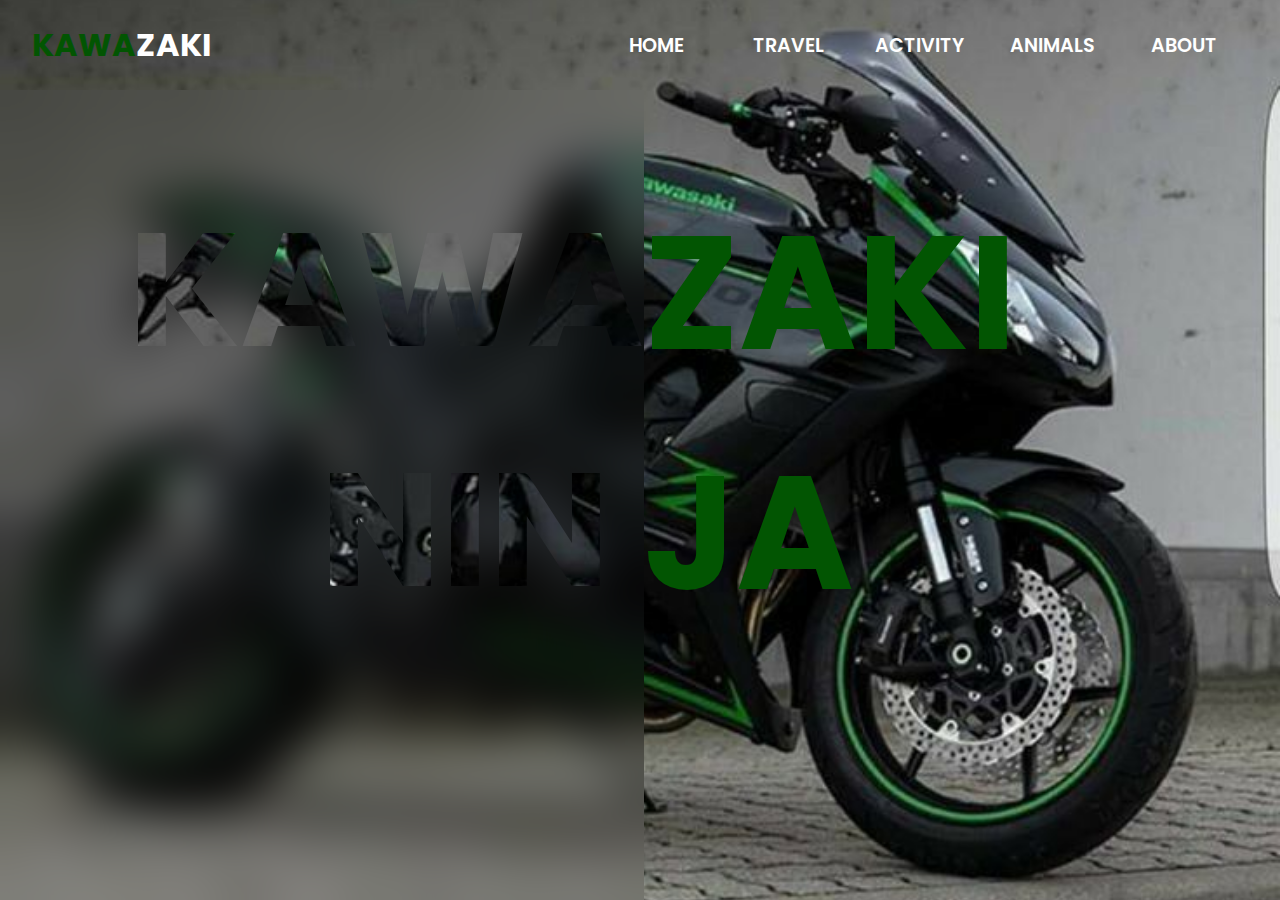
<file: halfblur/index.html>
<!DOCTYPE html>
<html lang="en">
<head>
    <meta charset="UTF-8">
    <meta name="viewport" content="width=device-width, initial-scale=1.0">
    <link rel="stylesheet" href="index.css">
    <title>kawazaki</title>
</head>
<body>
    <header>
        <div id="menu">  
            <div>
                <h1><span style="color: rgb(2, 85, 2);">KAWA</span>ZAKI</h1>
            </div>
            <div class="btns">
                <button id="btn_1" class="button">HOME</button>
                <button id="btn_2" class="button">TRAVEL</button>
                <button id="btn_3" class="button">ACTIVITY</button>
                <button id="btn_4" class="button">ANIMALS</button>
				<button id="btn_5" class="button">ABOUT</button>
            </div>
        </div>
    </header>
    <div class="title">
        <div class="title1">
            <h1><span>KAWA</span></h1>
            <h1><span class="ninja">NIN</span></h1>
        </div>
        <div class="title2">
            <h1>ZAKI</h1>
            <h1>JA</h1>
        </div>
    </div>
</body>
</html>
</file>
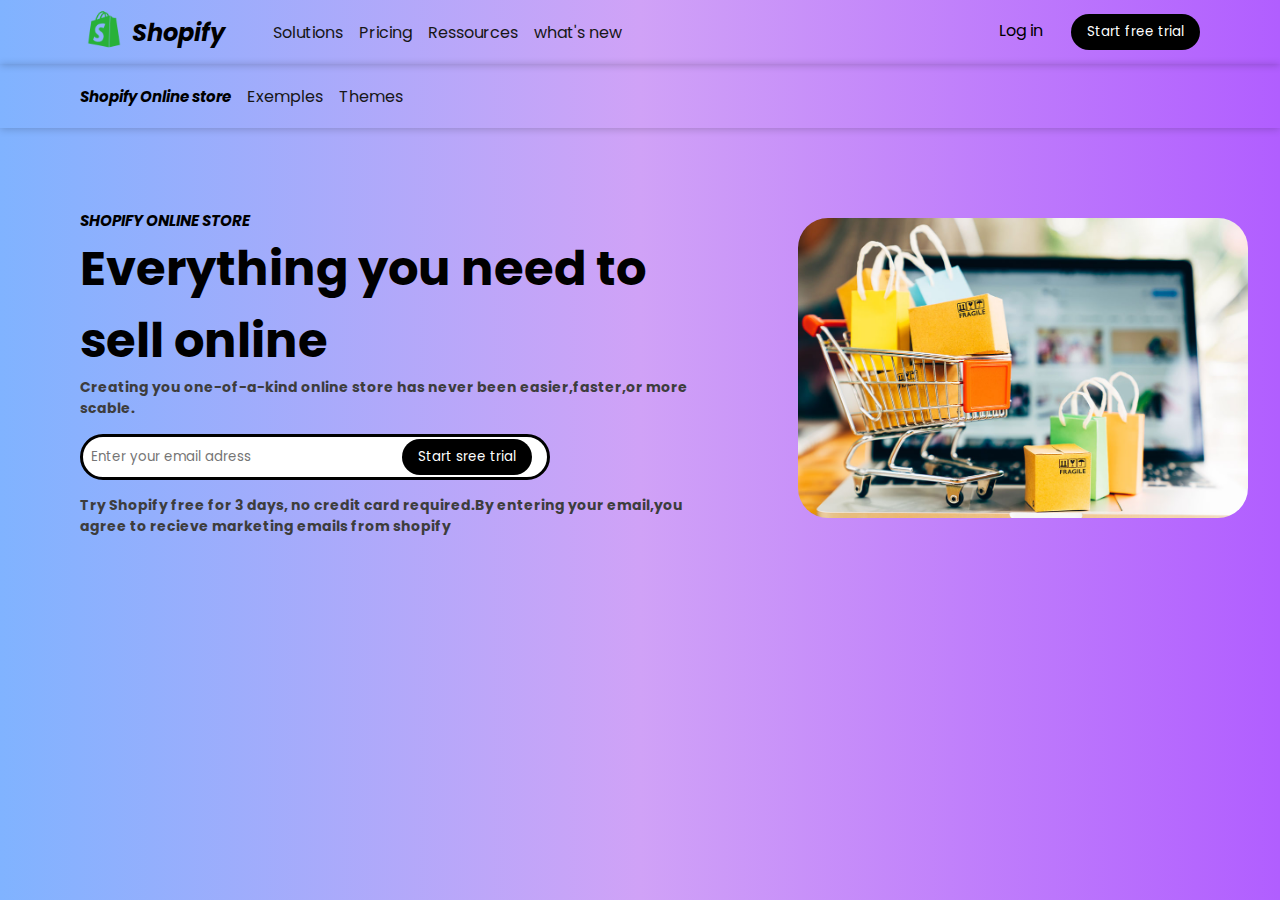
<file: login/login.html>
<!DOCTYPE html>
<html lang="en">
<head>
    <meta charset="UTF-8">
    <meta name="viewport" content="width=device-width, initial-scale=1.0">
    <link rel="stylesheet" href="login.css">
    <title>Shopify</title>
</head>
<body>
    <header class="navbar">
        <a href="#" class="shopify"><img class ="logo1"src="[data-uri]"/></a>
        <a href="#" class="logo">Shopify</a>
        <ul class="menu">
            <li type="none">Solutions</li>
            <li type="none">Pricing</li>
            <li type="none">Ressources</li>
            <li type="none">what's new</li>
        </ul>
        <div>
            <button class="login">Log in</button>
            <button class="shop">Start free trial</button>
        </div>
    </header>
    <nav class="navbar">
        <ul class="menu2">
            <li type="none"><span>Shopify Online store</span></li>
            <li type="none">Exemples</li>
            <li type="none">Themes</li>
        </ul>
    </nav>
    <div class="block">
        <div class="container">
            <span>SHOPIFY ONLINE STORE</span>
            <h1>Everything you need to sell online</h1>
            <p>Creating you one-of-a-kind online store has never been easier,faster,or more scable.</p>
            <div class="input">
                <input class="email" type="email" placeholder="Enter your email adress" required>
                <button class="shop" type="submit"> Start sree trial</button>
            </div>
            <p>Try Shopify free for 3 days, no credit card required.By entering your email,you agree to recieve marketing emails from shopify</p>
        </div>
        <div class="pictures">
            <img class ="picture" src="afa314e6-1ae4-46c5-949e-c0a77f042e4f_DreamHost-howto-prod-descrips-full.jpeg">
        </div>
    </div>
</body>
</html>
</file>
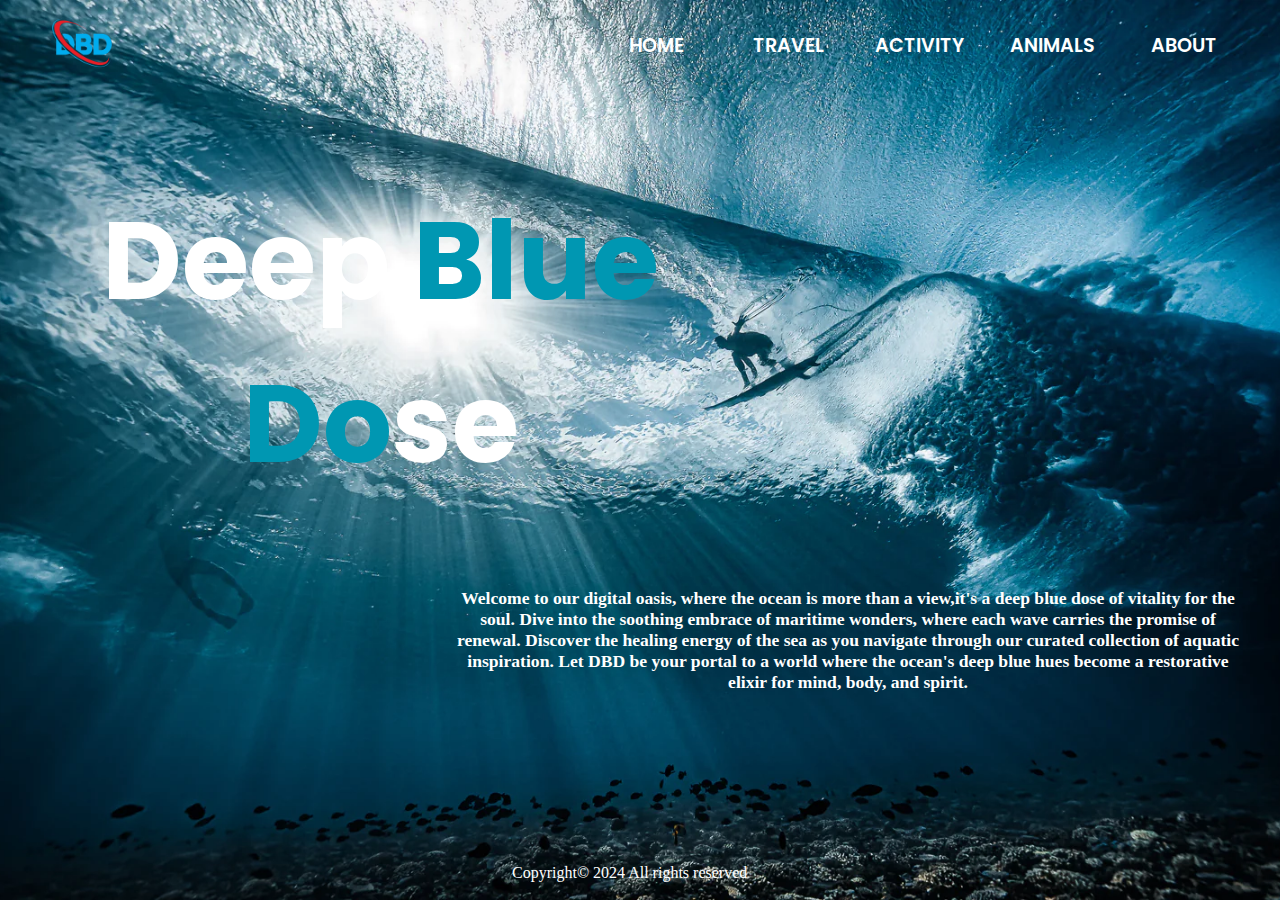
<file: ocean/Ocean.html>
<!DOCTYPE html>
<html lang="en">
<head>
	<meta charset="UTF-8">
	<meta name="viewport" content="width=device-width, initial-scale=1.0">
	<link rel="website icon" href="pics/WhatsApp_Image_2024-01-24_at_19.47.40_cfe80ac7-removebg-preview.png">
	<link rel="stylesheet" href="https://cdnjs.cloudflare.com/ajax/libs/font-awesome/6.4.2/css/all.min.css"/>
	<link href='https://unpkg.com/boxicons@2.1.4/css/boxicons.min.css' rel='stylesheet'>
	<link rel="stylesheet" href="Ocean.css">
	<script src="Ocean.js" defer></script>
	<title>Deep Blue Dose</title>
</head>
<body>
	<header>
        <div id="menu">  
            <div>
                <a href="#"><img width="100rem" src="pics/WhatsApp_Image_2024-01-24_at_19.47.40_cfe80ac7-removebg-preview.png" alt=""></a>
            </div>
            <div class="btns">
                <button id="btn_1" class="button">HOME</button>
                <button id="btn_2" class="button">TRAVEL</button>
                <button id="btn_3" class="button">ACTIVITY</button>
                <button id="btn_4" class="button">ANIMALS</button>
				<button id="btn_5" class="button">ABOUT</button>
            </div>
        </div>
    </header>
	<div class="contents">
		<!-- home page -->
		<section id="content_1">
			<div class="title">
				<h1 class="web-name">Deep <span style="color: #0097b2;">Blue</span></h1>
				<h1 class="web-name"><span style="color: #0097b2;">Do</span>se</h1>
			</div>
			<p class="welcome-home">Welcome to our digital oasis, where the ocean is more than a view,it's a deep blue dose of vitality for the soul. Dive into the soothing embrace of maritime wonders, where each wave carries the promise of renewal. Discover the healing energy of the sea as you navigate through our curated collection of aquatic inspiration. Let DBD be your portal to a world where the ocean's deep blue hues become a restorative elixir for mind, body, and spirit.</p>
			<footer>Copyright© 2024  All rights reserved</footer>
		</section>
		<!-- travel page -->
		<section id="content_2">
				<h1>Vitamine Sea</h1>
				<div class="place1">
					<img class="pic1" src="pics/travel/egremnoi-greece.jpg" alt="">
					<p class="para1">It's hard to find a beach on <span>Lefkada Island</span> that doesn't have spectacular views of the crystal-clear Ionian Sea, but <span>Egremnoi</span> (or Egremni) on the west coast is particularly stunning. Reaching the sand requires a steep hike down a long set of stairs, but you'll enjoy the view the whole way down. You will have to climb back up eventually, but it's worth it to spend all day swimming in the turquoise waters and sunning on the sugar-white sand.</p>
				</div>
				<div class="place2">
					<img class="pic2" src="pics/travel/crater-lake-oregon.jpg" alt="">
					<p class="para2">The deep blue waters that fill the caldera of the sunken volcano Mount Mazama make <span>Crater Lake</span> one of America's most beautiful lakes. There are no incoming streams or rivers to interfere with the clarity of the lake, the deepest in all of the <span>United States</span> at 1,943 feet. Visit this national park in Oregon to walk along the Rim Trail, where you'll be able to appreciate the natural wonder, but know that swimming is allowed only at the access point on the Cleetwood Cove Trail, which opens in late June.</p>
				</div>
				<div class="place3">
					<img class="pic3" src="pics/travel/blue-laggon.webp" alt="">
					<p class="para3">Many legends have surrounded this <span>enigmatic lagoon</span> in <span>Jamaica</span>, from tall tales of resident dragons to rumors that it is bottomless — although its depth of about 200 feet has been confirmed. Still, all agree it is one of the most beautiful places in Jamaica because it boasts some of the clearest water in the world. The lagoon, just east of Port Antonio, is a perfect place to explore and recharge. The water's color can range in shade from turquoise to royal blue depending on the time of day, and the lake is fed by a mix of underground freshwater springs and saltwater from the Caribbean Sea.</p>
				</div>
				<div class="place4">
					<img class="pic4" src="pics/travel/devils-bay-virgin-gorda-BLUEST1216-497185a69ade4b4998b770e5809e94a8.jpg" alt="">
					<p class="para4">Sometimes it feels like the best views are the ones you have to work for, and it does take some work to get to <span>Devil's Bay</span> on Virgin Gorda in the <span>British Virgin Islands</span>. After you scrabble through the gem-colored Baths, a scenic point where large boulders form picturesque caves, you'll emerge on the tiny, picture-perfect slice of white sand known as Devil's Bay. Pack your snorkel and enjoy the clear turquoise Caribbean waters.</p>
				</div>
				<div class="place5">
					<img class="pic5" src="pics/travel/plitvice-lakes-croatia-BLUEST1216-2511816e03464350971986e2faeaf624.webp" alt="">
					<p class="para5">A two-hour drive from the industrial capital city of<span> Zagreb</span> lies a natural wonder in the middle of <span>Croatia— Plitvice Lakes National Park. </span>A UNESCO World Heritage site since 1979, this forest is covered with 16 turquoise blue lakes and the innumerable waterfalls that connect them. A wooden walkway winds through the park's upper and lower lakes giving visitors the chance to wander alongside and even over the tops of crystalline lakes and waterfalls. Swimming is not allowed in the lakes, but with the beaches of the Dalmatian Coast not too far away, you should still pack your swimsuit.</p>
				</div>
				<div class="place6">
					<img class="pic6" src="pics/travel/TAL-ambergris-caye-belize-BLUEST1223-074f773e98684e75954f0139225dee97.webp" alt="">
					<p class="para6">A short boat ride from the largest barrier reef outside of <span>Australia, Belize's Ambergris Caye</span> is a scuba diver's and snorkeler's paradise. Head to Shark Ray Alley to snorkel among nurse sharks and stingrays; visit Hol Chan Marine Reserve to get up close with eels, turtles, and colorful fish; or explore the underwater caves of Blue Hole. You will also find some of the world's top resorts on the Caye, where you can book an overwater bungalow and start every day with a dip.</p>
				</div>
				<div class="place7">
					<img class="pic7" src="pics/travel/five-flower-lake-jiuzhaigou-china-BLUEST1216-398a176c9ba049a68df30491fff76b1a.webp" alt="">
					<p class="para7">Spectacular waterfalls tumble into the brilliantly blue lakes at this UNESCO World Heritage Site in <span>China's Sichuan province</span>. The park's most famous attraction is the<span> Five-Flower Lake</span> — the startlingly blue water offers a window-like view to the bottom where fallen trees make a lace pattern on the lake floor. The water is so still and clear it mirrors the surrounding mountains and trees as well as the sky above.</p>
				</div>
				<div class="place8">
					<img class="pic8" src="pics/travel/TAL-palawan-BLUEST1223-6c721d742c3748c9851db708d7d04381.webp" alt="">
					<p class="para8">Although it's just a quick flight from <span>Manila, Palawan</span> feels a world away. The sparsely populated archipelago is made up of jungle-filled islands surrounded by stunning teal waters and offering an array of lagoons, coves, and secret beaches. Explore the waters of El Nido, where tropical fish swarm around the coral reefs, go diving in the azure ocean off Linapacan Island, or bravely swim through one of the world's longest underground rivers.</p>
				</div>
				<div class="place9">
					<img class="pic9" src="pics/travel/maldives-aerial-BLUEST1216-1f683bff07bd4d51903a499659721711.webp" alt="">
					<p class="para9">With some of <span>the world's best islands</span>, it's no surprise that <span>the Maldives</span> is a favorite destination for travelers who want to be surrounded by the clearest water in the world. This island nation, located between the Indian and Arabian seas, is known for luxuriously appointed resorts with bungalows set over dazzling blue waters with talcum-soft white-sand beaches. Visitors can spend their days exploring the coral reef, visiting an underwater playground, or relaxing in one of the world's best spas.</p>
				</div>
		</section>
		<!-- activity page -->
		<section id="content_3">
			<h1 class="activ">Find your escape</h1>
			<div class="content">
				<div class="pic1">
					<img src="pics/activity/shark.jpg" alt="pi" class="act1">
					<p class="paragr1">Swimming with sharks is a thrilling and adventurous activity that
					allows individuals to experience the majesty of these powerful marine
					creatures in their natural habitat. This daring pursuit often takes place in crystal-clear .</p>
						<div class="icon">
							<i class='bx bxs-star'></i>
							<i class='bx bxs-star'></i>
							<i class='bx bxs-star'></i>
							<i class='bx bxs-star'></i>
							<i class='bx bxs-star'></i>
							<i class='bx bxs-star-half' ></i>
							<h4>30 euro for 1H</h4>
						</div>
						<a href="https://www.mapquest.com/travel/diving-with-sharks.htm"><button>Read more</button></a>
				</div>
				<div class="pic2">
					<img src="pics/activity/surf.jpg" alt="pi" class="act2">
					<p class="paragr2">Surfing, an exhilarating water sport, involves riding ocean waves on a specially designed board.
						Enthusiasts paddle out to sea,
						wait for the perfect wave, and then skillfully maneuver their boards to ride the rolling crests. .</p>
						<div class="icon">
							<i class='bx bxs-star'></i>
							<i class='bx bxs-star'></i>
							<i class='bx bxs-star'></i>
							<i class='bx bxs-star'></i>
							<i class='bx bxs-star'></i>
							<i class='bx bxs-star-half' ></i>
							<h4>27 euro for 1H</h4>
						</div>
						<a href="https://www.scouts.org.uk/activities/surfing/"><button>Read more</button></a>
				</div>
				<div class="pic3">
					<img src="pics/activity/jetski.jpg" alt="pi" class="act3">
					<p class="paragr3">Jet skiing is an exhilarating aquatic adventure that combines speed, maneuverability,
						and the thrill of skimming across the water's surface.
						Participants, known as jet skiers, ride compact, motorized watercraft that can reach high speeds..</p>
						<div class="icon">
							<i class='bx bxs-star'></i>
							<i class='bx bxs-star'></i>
							<i class='bx bxs-star'></i>
							<i class='bx bxs-star'></i>
							<i class='bx bxs-star'></i>
							<i class='bx bxs-star-half' ></i>
							<h4>15 euro for 1H</h4>
						</div>
						<a href="https://www.sport-decouverte.com/jet-ski.html#:~:text=Sur%20un%20plan%20d'eau,quelques%20heures%20%C3%A0%20la%20journ%C3%A9e."><button>Read more</button></a>
					</div>	
			</div>
				<div class="content">
					<div class="pic4">
						<img src="pics/activity/sbuba.jpg" alt="pi" class="act4">
						<p class="paragr4">Scuba diving opens a gateway to an enchanting world beneath the ocean's surface,
							a realm where vibrant marine life
							and breathtaking underwater landscapes come to life. As you descend into the depths,.</p>
						<div class="icon">
							<i class='bx bxs-star'></i>
							<i class='bx bxs-star'></i>
							<i class='bx bxs-star'></i>
							<i class='bx bxs-star'></i>
							<i class='bx bxs-star'></i>
							<i class='bx bxs-star-half' ></i>
							<h4>55 euro for 1H</h4>
						</div>
						<a href="https://mesloisirs.ma/page/nemo-diving/"><button>Read more</button></a>
					</div>
					<div class="pic5">
						<img src="pics/activity/flyboard.jpg" alt="pi" class="act5">
						<p class="paragr5">The Flyboard Air is a revolutionary invention that propels the human experience
							into the sky above the water.
							Designed by Franky Zapata, this futuristic device combines .</p>
							<div class="icon">
								<i class='bx bxs-star'></i>
								<i class='bx bxs-star'></i>
								<i class='bx bxs-star'></i>
								<i class='bx bxs-star'></i>
								<i class='bx bxs-star'></i>
								<i class='bx bxs-star-half' ></i>
								<h4>70 euro for 1H</h4>
							</div>
							<a href="https://www.watersportsmallorca.com/blog/flyboard-air/"><button>Read more</button></a>
					</div>
					<div class="pic6">
						<img src="pics/activity/dophin.jpg" alt="pi" class="act6">
						<p class="paragr6">Swimming with dolphins is a magical and unforgettable experience that creates lasting memories.
							The gentle and intelligent nature of these marine
							mammals allows for a unique connection between humans and the underwater world.</p>
							<div class="icon">
								<i class='bx bxs-star'></i>
								<i class='bx bxs-star'></i>
								<i class='bx bxs-star'></i>
								<i class='bx bxs-star'></i>
								<i class='bx bxs-star'></i>
								<i class='bx bxs-star-half' ></i>
								<h4>60 euro for 1H</h4>
							</div>
							<a href="https://www.delphinusworld.com/blog/dolphin-swim-all-you-can-do-to-enjoy-this-fun-experience"><button>Read more</button></a>
					</div>
				</div>
		</section>
		<!-- Animlas page -->
		<section id="content_4">
			<h2>Welcome to your virtual aquarium. For further details on any aquatic animal, click on it.</h2>
			<a href="https://en.wikipedia.org/wiki/Paracanthurus"><img class="animal1" width="93rem" src="pics/animals/blue-tang.png" alt=""></a>
			<a href="https://en.wikipedia.org/wiki/Giant_oceanic_manta_ray"><img class="animal2" width="160rem" src="pics/animals/giant-manta-ray.png" alt=""></a>
			<a href="https://en.wikipedia.org/wiki/Lion%27s_mane_jellyfish"><img class="animal3" width="93rem" src="pics/animals/lion's-mane-jellyfish.png" alt=""></a>
			<a href="https://en.wikipedia.org/wiki/Orca"><img class="animal4" width="250rem" src="pics/animals/orca.png" alt=""></a>
			<a href="https://en.wikipedia.org/wiki/Ocellaris_clownfish"><img class="animal5" width="93rem" src="pics/animals/cammon-clownfish.png" alt=""></a>
			<a href="https://en.wikipedia.org/wiki/Green_sea_turtle"><img class="animal6" width="120rem" src="pics/animals/green sea tortme.png" alt=""></a>
			<a href="https://en.wikipedia.org/wiki/Dolphin"><img class="animal7" width="" src="pics/animals/image_2024-01-24_152149213-removebg-preview.png" alt=""></a>
			<a href="https://en.wikipedia.org/wiki/Shark"><img class="animal8" width="300rem" src="pics/animals/shark.png" alt=""></a>
			<a href="https://en.wikipedia.org/wiki/Blue_whale"><img class="animal9" width="600rem" src="pics/animals/blue-whale.webp" alt=""></a>
			<a href="https://en.wikipedia.org/wiki/Starfish"><img class="animal10" width="74rem" src="pics/animals/sea-star.png" alt=""></a>
			<a href="https://en.wikipedia.org/wiki/Octopus"><img width="55rem" class="animal11" src="pics/animals/OCOPTUS.png" alt=""></a>
			<a href="https://en.wikipedia.org/wiki/Seahorse"><img class="animal12" src="pics/animals/seahorse.png" alt=""></a>
		</section>
		<!-- about -->
		<section id="content_5">
			<nav class="social">
				<ul>
					<li ><a href="https://www.instagram.com/">Instagram <i class="fa-brands fa-instagram"></i></a></li>
					<li ><a href="https://github.com/">Github <i class="fa-brands fa-github"></i></a></li>
					<li ><a href="https://t.me/">Telegram <i class="fa-brands fa-facebook"></i></a></li>
					<li ><a href="">Twitter <i class="fa-brands fa-twitter"></i></a></li>
					<li ><a href="#">Linkedln <i class="fa-brands fa-linkedin-in"></i></a></li>
				</ul>
			</nav>
			<div class="tous">
				<div class="picpara">
						<img src="pics/WhatsApp_Image_2024-01-24_at_19.47.40_cfe80ac7-removebg-preview.png" alt="pic">
					<div class="para">
						<h1 style="color:  #1e282a;" class="titre"><span>A</span>bout us</h1>
						<p> Deep Blue Dose, your ideal companion for an unforgettable beach adventure! At DBD,
							 we are passionate about discovering extraordinary beach destinations and organizing captivating
							 activities that will help you create memorable moments. Whether you're a relaxation enthusiast, a water sports aficionado, or an intrepid explorer, our website offers a diverse range of travel options and seaside activities. Immerse yourself in paradisiacal beaches, explore stunning underwater sites,
							and indulge in our carefully curated selection of excursions and entertainment.
							Our dedicated team is driven by the desire to provide you with an exceptional beach experience,
							 combining relaxation, adventure, and discovery. Join us on this coastal escapade and let us guide you towards enchanting horizons.
							Your dream beach journey begins here, with DBD.</p><br>
					 <a href="#contact"><button>Contact us</button></a>
					</div>
				</div>
			</div>
			<div class="container" id="contact">
				<form>
					<h1>Contact us</h1>
					<input type="text" placeholder="First Name" required>
					<input type="text" placeholder="Last Name" required><br><br>
					<input  type="email" placeholder="Email" required>
					<input type="text" placeholder="Your subject "><br><br>
					<textarea required placeholder="Type your message here"></textarea><br><br>
					<input type="submit" value="send" id="btn">
				</form>
			  </div>
		</section>
	</div>
	<script src="Ocean.js"></script>
</body>
</html>
</file>
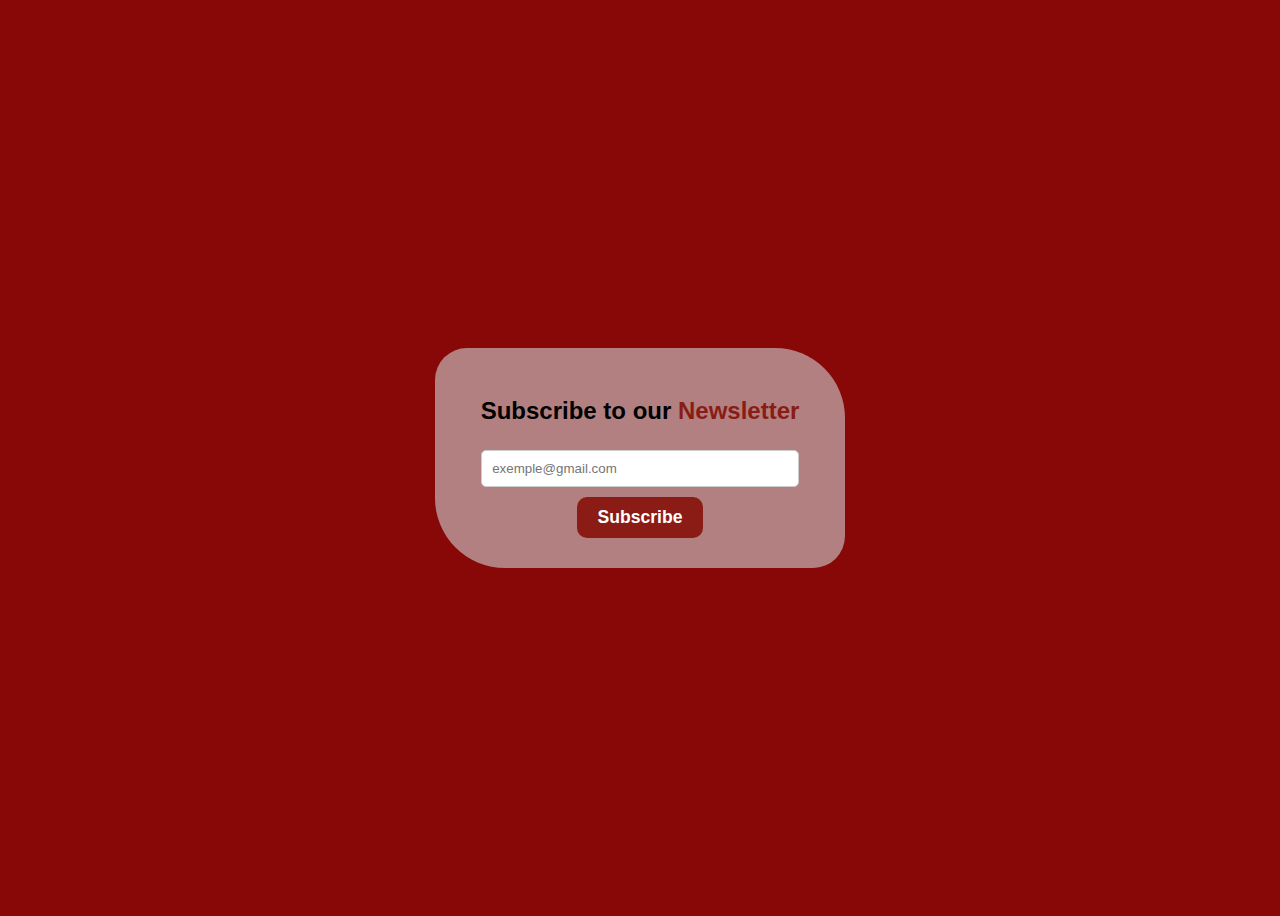
<file: subscription box/subscription.html>
<!DOCTYPE html>
<html lang="en">
<head>
    <meta charset="UTF-8">
    <meta name="viewport" content="width=device-width, initial-scale=1.0">
    <link rel="stylesheet" href="subscribe.css">
    <title>SUBSCRIPTION BOX</title>
</head>
<body>
    <div class="subscription-form">
        <h2>Subscribe to our <span>Newsletter</span></h2>
        <form action="post">
            <input type="email" placeholder="exemple@gmail.com" required>
            <button type="submit">Subscribe</button>
        </form>
    </div>
</body>
</html>
</file>
<file: halfblur/index.css>
@import url('https://fonts.googleapis.com/css2?family=Lora:ital,wght@0,400;1,400;1,500&family=Roboto+Condensed&display=swap');
@import url('https://fonts.googleapis.com/css2?family=Ephesis&family=Noto+Serif+Balinese&family=Poppins:wght@400;500;600&display=swap');


*{
    margin: 0;
    padding: 0;
    box-sizing: border-box;
}
body{
    min-height: 100vh;
    background-image:url(kawazaki.jpeg);
    background-repeat: no-repeat;
    background-size: cover;
    background-attachment: fixed;
    background-position: 9% 50%;
}

.btns{
    justify-content: space-between;
    margin-right: 2rem;
}
a{
    text-decoration: none;
    color: white;
}
.button{
    border: none;
    background-color: transparent;
    font-size: 1.2rem;
    font-weight: 600;
    font-family: "Poppins";
    cursor: pointer;
    padding: 0 1rem;
    color: white;
    position: relative;
    width: 8rem;
}
header button:hover{
    text-decoration: underline 2px white;
}
#menu{
    display: flex;
    align-items: center;
    justify-content: space-between;
    height: 10vh;
    padding-left: 2rem;
}
header h1{
    color: white;
    font-size: 2rem;
    font-family: "poppins";
}
.title1 span{
    color: transparent;
    background-image: url(kawazaki.jpeg);
    background-repeat: no-repeat;
    background-size: cover;
    background-attachment: fixed;
    background-position: 9% 50%;
    background-clip: text;
    -webkit-background-clip: text;
}
.title1{
    width: fit-content;
    height: 90vh;
    backdrop-filter: blur(1.5rem);
    padding-left: 8rem;
    padding-top: 5rem;
}
.title2{
    padding-top: 5.2rem;
}
.title{
    display: flex;
    color: rgb(2, 85, 2);
    font-family: "poppins";
    font-size: 5rem;
}
.ninja{
    padding-left: 12rem;
}
</file>
<file: login/login.css>
@import url('https://fonts.googleapis.com/css2?family=Poppins:wght@400;600&display=swap');

body{
    background: linear-gradient(90deg ,#80B3FF ,#D0A2F7, #B15EFF);
    background-repeat: no-repeat;
    min-height: 100vh;
}

*{
    margin: 0;
    padding: 0;
    font-family: "Poppins", sans-serif;
}

.navbar{
    display: flex;
    align-items: center;
    height: 4rem;
    box-shadow: 0px 1px 8px rgba(0, 0, 0, 0.2);
    padding-right: 5rem;
    padding-left: 5rem;
    gap: 3rem;
}


.menu{
    display: flex;
    gap: 1rem;
    flex: 1;
    color: rgb(23, 23, 23);
}

.logo{
    text-decoration: none;
    color: black;
    font-weight: bold;
    font-size: 1.5rem;
    font-style: italic;
}

.login{
    background-color: transparent;
    border: none;
    margin-right: 1.5rem;
    font-size: 1rem;
    cursor: pointer;
}
.login:hover{
    border: solid #B15EFF;
    padding: 0.4rem 1rem;
    border-radius: 30px;
}

.shop:hover{
    box-shadow: 0px 1px 15px rgba(0, 0, 0, 1) ;
}

.shop{
    color: white;
    background-color: black;
    padding: 0.5rem 1rem;
    border-radius: 30px;
    border: none;
    cursor: pointer;
}

.menu2{
    display: flex;
    gap: 1rem;
    flex: 1;
    color: rgb(23, 23, 23);
}

span{
    font-weight: bold;
    font-family: "poppins";
    font-style: italic;
    font-size: 15px;
    color: black;
}

.container{
    display: flex;
    flex-direction: column;
    width: 750px;
    height: 400px;
    justify-content: center;
    padding: 5rem;
    padding-right: 2.2rem;
    padding-bottom: 0;
    text-align: start;
    align-items: center;
}

h1{
    font-size: 3rem;
    width: 650px;
}

.pictures{
    display: flex;
}
.picture{
    width: 450px;
    display: flex;
    border-radius: 30px;
    margin: 2rem;
}

.pictures,
.container{
    display: inline-block;
}

.email{
    padding: 0.4rem;
    width: 300px;
    border-radius: 30px;
    border: none;
}

p{
    font-size: 14px;
    font-weight: bold;
    color: rgb(61, 61, 61);
    width: 620px;
}

.block{
    display: flex;
    align-items: center;
    align-content: flex-start;
}

.input{
    border: black solid;
    width: 460px;
    background-color: white;
    border-radius: 30px;
    margin-top: 15px;
    margin-bottom: 15px;
    padding: 2px;
}

.shopify{
    width: 4px;
}
.logo1{
    width: 3rem;
}
</file>
<file: ocean/Ocean.css>
@import url('https://fonts.googleapis.com/css2?family=Lora:ital,wght@0,400;1,400;1,500&family=Roboto+Condensed&display=swap');
@import url('https://fonts.googleapis.com/css2?family=Ephesis&family=Noto+Serif+Balinese&family=Poppins:wght@400;500;600&display=swap');


*{
    margin: 0;
    padding: 0;
    box-sizing: border-box;
}
body{
    min-height: 100vh;
    background-image:url(pics/benthouard_UnderwaterWorld.jpg);
    background-repeat: no-repeat;
    background-size: cover;
    background-attachment: fixed;
    background-position: 4% 71%;
}
#content_2 ,
#content_3 ,
#content_4,
#content_5{
    display: none ;
}
/* header design */
h1{
    margin: 0;
}
.btns{
    justify-content: space-between;
    margin-right: 2rem;
}
a{
    text-decoration: none;
    color: white;
}
.button{
    border: none;
    background-color: transparent;
    font-size: 1.2rem;
    font-weight: 600;
    font-family: "Poppins";
    cursor: pointer;
    padding: 0 1rem;
    color: white;
    position: relative;
    width: 8rem;
}
header button:hover{
    text-decoration: underline 2px white;
}
#menu{
    display: flex;
    align-items: center;
    justify-content: space-between;
    height: 10vh;
    padding-left: 2rem;
}
/* home page */
.title{
    color: white;
    font-family: "Poppins";
    font-size: 3.4rem;
    font-weight: 900;
    width: fit-content;
    text-align: center;
    position: absolute;
    left: 8%;
    top: 20%;
}
.welcome-home{
    color: white;
    font-weight: bold;
    font-size: 1.1rem;
    width: 50rem;
    text-align: center;
    position: absolute;
    left: 35%;
    bottom: 23%;
}
footer{
    color: white;
    position: absolute;
    top:calc(96%);
    left: 40%;
}
/* travel page */
#content_2{
    border-radius: 90px;
    backdrop-filter: blur(3.5px);
    padding: 1.5rem;
    margin: 0.8rem;
    grid-template-columns: auto 2rem auto 2rem auto ;
    grid-template-rows: auto 1rem auto 2rem auto 2rem auto;
    grid-template-areas:
    " h h  h  h  h"
    ".  .  .   .  . "
    "p1 . p2 .  p3 "
    ".  .  . .  . " 
    "p4 . p5 .  p6 "
    ".  .  .  .  . " 
    "p7 . p8  . p9 "
    ;
}
.place1{
    grid-area: p1;
}
.place2{
    grid-area: p2;
}
.place3{
    grid-area: p3;
}
.place4{
    grid-area: p4;
}
.place5{
    grid-area: p5;
}
.place6{
    grid-area: p6;
}
.place7{
    grid-area: p7;
}
.place8{
    grid-area: p8;
}
.place9{
    grid-area: p9;
}
#content_2 h1{
    grid-area: h;
    text-align: center;
    font-size: 4rem;
    color: rgba(4, 5, 69, 0.803);
    font-family: 'Gill Sans', 'Gill Sans MT', Calibri, 'Trebuchet MS', sans-serif;
}
#content_2 img{
    transition: ease-in 3s;
    width: 20rem;
    height: 10rem;
    border-radius: 40px;
    box-shadow: 6px 6px 28px -1px rgb(156, 158, 177);
}
#content_2 img:hover{
    transform: scale(1.1);
    transition: 0.1;
}
#content_2 p span{
    color: rgb(0, 255, 174);
    font-family: "Lora";
    font-weight: 600;
}
#content_2 p{
    color: white;
    font-size: 12px;
    font-weight: 600;
    font-family: "poppins";
    text-align: justify;
    margin-top: 1rem;
}
#content_2 div{
    text-align: center;
}
/* activity page */
.activ{
    text-align: center;
    font-size: 4rem;
    color: rgba(4, 5, 69, 0.755);
    font-family: 'Gill Sans', 'Gill Sans MT', Calibri, 'Trebuchet MS', sans-serif;
}
.content{
    display: flex;
    margin-left: 2rem;
    text-align: center;
    height: 450px;
}
.content div img{
    width: 300px;
    height: 300px;
    border-radius: 30px;
    box-shadow: 20px 20px 50px black;
}

.content div p{
    color: aliceblue;
    text-align: justify
}
.content div{
    margin-left: 2rem;
    margin-right: 2rem;
}
.content div button{
    width: 200px;
    height: 30px;
    border-radius: 20px;
    color: white;
    background-color: black;
    margin-bottom: 3rem;
}
.content div button:hover{
    background-color: #0097b2;
    color: white;
    transform: scale(1.3);
}
.content div i{
   color: yellow;
}
.content div i:hover{
    transform: scale(1.2);
}
.content div h4{
    color: white;
    font-weight: bold;
}
/* animals page */
#content_4 h2{
    font-size: 1.8rem;
    color: rgba(4, 7, 49, 0.874);
    letter-spacing: -0.1rem;
    font-family: 'Lora';
    font-weight: 900;
    text-align: center;
}
#content_4 img{
    position: absolute;
}
#content_4 img:hover{
    transform: scale(1.1);
    transition: 1.5;
}
.animal1{
    top: 73%;
    left: 22%;
}
.animal2{
    top: 63%;
    left: 42%;
}
.animal3{
    top: 53%;
    left: 32%;
}
.animal4{
    top: 53%;
    left: 2%;
}
.animal5{
    top: 83%;
    left: 52%;
}
.animal6{
    top: 40%;
    right: 10%;
}
.animal7{
    top: 13%;
    left: 62%;
}
.animal8{
    width: 32rem;
    top: 30%;
    left: 44%;
}
.animal9{
    top: 14%;
    left: 2%;
}
.animal10{
    top: 87%;
    left: 37%;
}
.animal11{
    width: 7rem;
    top: 77%;
    left: 67%;
}
.animal12{
    width: 10rem;
    top: 59%;
    left: 77%;
}
/* about */
/* socialmedia */
.social {
    position: fixed;
    top: 30vh;
    left: 15px;
}
.social ul {
    padding: 0px;
    transform: translate(-260px, 0);
}
.social ul li {
    list-style: none;
    margin: 5px;
    background: rgba(0, 0, 0, 0.36);
    width: 300px;
    text-align: right;
    padding: 10px;
    border-radius: 0 30px 30px 0;
    transition: all 1s;
}
.social ul li:hover {
    transform: translate(110px, 0);
    background: #0097b240;
}

.social ul li:hover a {
    color: #fff;
    font-weight: 600;
    letter-spacing: 0.1em;
    font-size: 19px;
}
.social ul li:hover i {
    background: #fff;
    transform: rotate(360deg);
    transition: all 1s;
}

.social ul li:hover .fa-instagram{
    color:#E1306C;
}
.social ul li:hover .fa-github{
    color:#6e5494;
}
.social ul li:hover .fa-facebook{
    color:#0e127b;
}
.social ul li:hover .fa-twitter{
    color:#1DA1F2;
}
.social ul li:hover .fa-linkedin-in{
    color:#0077b5;
}
.social ul li i {
    margin-left: 10px;
    color: #fff;
    background: #000;
    padding: 6px;
    border-radius: 50%;
    width: 45px;
    height: 45px;
    font-size: 30px;
    transform: rotate(0deg);
}
/* about-content */
#content_5{
    justify-content: center;
    margin-left: 4rem;
}
.picpara{
    padding: 50px 100px;
 }
#content_5 img{
    width: 500px;
    height: 500px;
    float: right;
}
.para h1{
    font-family: "Lora";
    font-weight: bold;
    font-size: 4rem;
    text-align: center;
 }
.para h1 span{
    color: white;
    font-size: 6rem;
 }
#content_5 p{
    font-family: "";
    word-spacing:  7px;
    font-size: 17px;
    color: white;
    font-weight: bold;
 }
 .para {
    text-align: center;
 }
 .para button{
    width: 250px;
    height: 40px;
    border-radius: 30px;
 }
.para button:hover{
    background-color: #0097b2;
    transform: scale(1.1);
    color: white;
 }
 .container{
   text-align: center;
   justify-content: center;
   margin-bottom: 2rem;
}
form{
    width: 700px;
    height: 500px;
    margin-left: 15rem;
    margin-right: 15rem;
    margin-top: 4rem;
    box-shadow: 20px 20px 50px black;
    border-radius: 60px;
    backdrop-filter: blur(7px);
   
}
input{
    width: 300px;
    height: 40px;
    border-radius: 20px;
}
textarea{
    width: 600px;
    height: 200px;
    border-radius: 10px;
}
input::placeholder{
    text-align: center;

}
#btn:hover{
    background-color: #0097b2;
    transform: scale(1.1);
}
@media screen and (max-width:983px){
    #content_1{
        justify-content: center;
        display: grid;
        grid-template-columns: 3rem auto 3rem ;
        grid-template-rows: auto 6rem auto 10rem auto;
        grid-template-areas: 
        ". DBD ."
        " . .  . "
        "tex tex tex "
        " . .  ."
        " cp cp  cp ";
    }
    .title{
        margin-top: 4rem;
        justify-self: center;
        position: static;
        text-align: center;
        grid-area: DBD;
        font-size: 2rem;
        font-weight: 800;
    }
    .welcome-home{
        position: static;
        grid-area: tex;
        font-size: 1rem;
        width: auto;
    }
    footer{
        grid-area: cp;
        text-align: center;
        position: static;
    }
   /* travel page */
    #content_2{
        width: fit-content;
        grid-template-columns: auto 2rem auto  ;
        grid-template-rows: 2rem 1rem auto 3rem auto 3rem auto 3rem auto 2rem auto;
        grid-template-areas:
        " h  h  h "
        ".  .  .  "
        "p1 . p2"
        ".  .  . " 
        "p3  . p5 "
        ".  .  . " 
        "p4 .  p6 "
        ".  .  . "
        "p7 .  p8 "
        ".   .  . "
        "p9  p9 p9 "
        ;
    }
    #content_2 img{
        width: calc(100% - 2rem);
        height: 9rem;
    }
    #content_2 p{
        font-size: 1px;
        font-weight: 500;
    }
    #content_2 h1{
        font-size: 2rem;
    }
    #content_4 h2{
        font-size: 1.1rem;
        margin-top: 2rem;
    }
    #content_4 img{
        position: absolute;
    }
    .animal1{
        width: 4rem;
        top: 113%;
        left: 22%;
    }
    .animal2{
        top: 65%;
        left: 42%;
    }
    .animal3{
        width: 4rem;
        top: 131%;
        left: 12%;
    }
    .animal4{
        top: 53%;
        left: 1%;
    }
    .animal5{
        top: 133%;
        left: 72%;
    }
    .animal6{
        top: 39%;
        right: 1%;
    }
    .animal7{
        width: 13rem;
        top: 47%;
        left: 52%;
    }
    .animal8{
        width: 33rem;
        top: 73%;
        left: 12%;
    }
    .animal9{
        width: 30rem;
        top: 20%;
        left: 2%;
    }
    .animal10{
        width: 4rem;
        top: 129%;
        left: 37%;
    }
    .animal11{
        width: 7rem;
        top: 117%;
        left: 57%;
    }
    .animal12{
        width: 7rem;
        top: 117%;
        left: 77%;
    }
    /* activity */
    /* #content_4{
        grid-template-columns: auto 1rem auto;
        grid-template-rows: auto 1rem auto 2rem auto 2rem auto 2rem auto;
        grid-template-areas: 
        "activ activ activ"
        " .    .   . "
        "p1 . p2"
        " .    .   . "
        "p3  . p4"
        " .    .   .  "
        "p5  .  p6 "
        ;
    }
    .activ{
        grid-area: activ;
    }
    .pic1{
        grid-area: p1;
    }
    .pic2{
        grid-area: p2;
    }
    .pic3{
        grid-area: p3;
    }
    .pic4{
        grid-area: p4;
    }
    .pic5{
        grid-area: p5;
    }
    .pic6{
        grid-area: p6;
    } */
    /* about */
    .para p{
        margin-top: 5rem;
    }
    .picpara{
        padding: 0;
    }
    #content_5 img{
       display: none;
    }
    #contact{
        justify-content: center;
        width: 4rem;
    }
    form{
        align-items: center;
        margin: 0;
        margin-left: 4rem;
        margin-top: 3rem;
        width: 500px;
    }
    textarea{
        width: 20rem;
    }
}
</file>
<file: subscription box/subscribe.css>
/* Set box-sizing property to inherit for all elements before and after */
*:before,
*:after{
    box-sizing: inherit;
}

/* Define custom color variables */
:root{
    --clr-bg: #880808;
    --clr-primary: rgb(138, 28, 21);
    --clr-secondary: rgba(236, 38, 24, 0.65);
}
/* Style the body element */
body{
    background-color: var(--clr-bg);
    font-family: 'Franklin Gothic Medium', 'Arial Narrow', Arial, sans-serif;
    display: flex;
    align-items: center;
    justify-content: center;
    min-height: 100vh;
    background: var(--clr-bg);
    overflow: hidden;
    column-gap: 40px;
}
/* Style the subscription form */
.subscription-form{
    background-color: #cccccc9c;
    padding: 30px;
    display: flex;
    align-items: center;
    flex-direction: column;
    min-width: 350px;
    border: none;
    border-radius: 32px 70px;
    text-align: center;
}

h2{
    font-size:  bold 23px;
    margin-bottom: 25px;

}

h2 span{
    color: var(--clr-primary);
}

input[type="email"]{
    border: 1px solid #ccc;
    border-radius: 5px;
    margin-bottom: 10px;
    padding: 10px;
    width: 90%;
}

button[type="submit"]{
    background-color: var(--clr-primary);
    padding: 10px 20px;
    color: white;
    border-radius: 10px;
    border: none;
    font-weight: bold;
    cursor: pointer;
    font-size: 1.1rem;
    transition: all .25s ease-in;
}

button[type="submit"]:hover{
    background-color: var(--clr-secondary);
}
</file>
